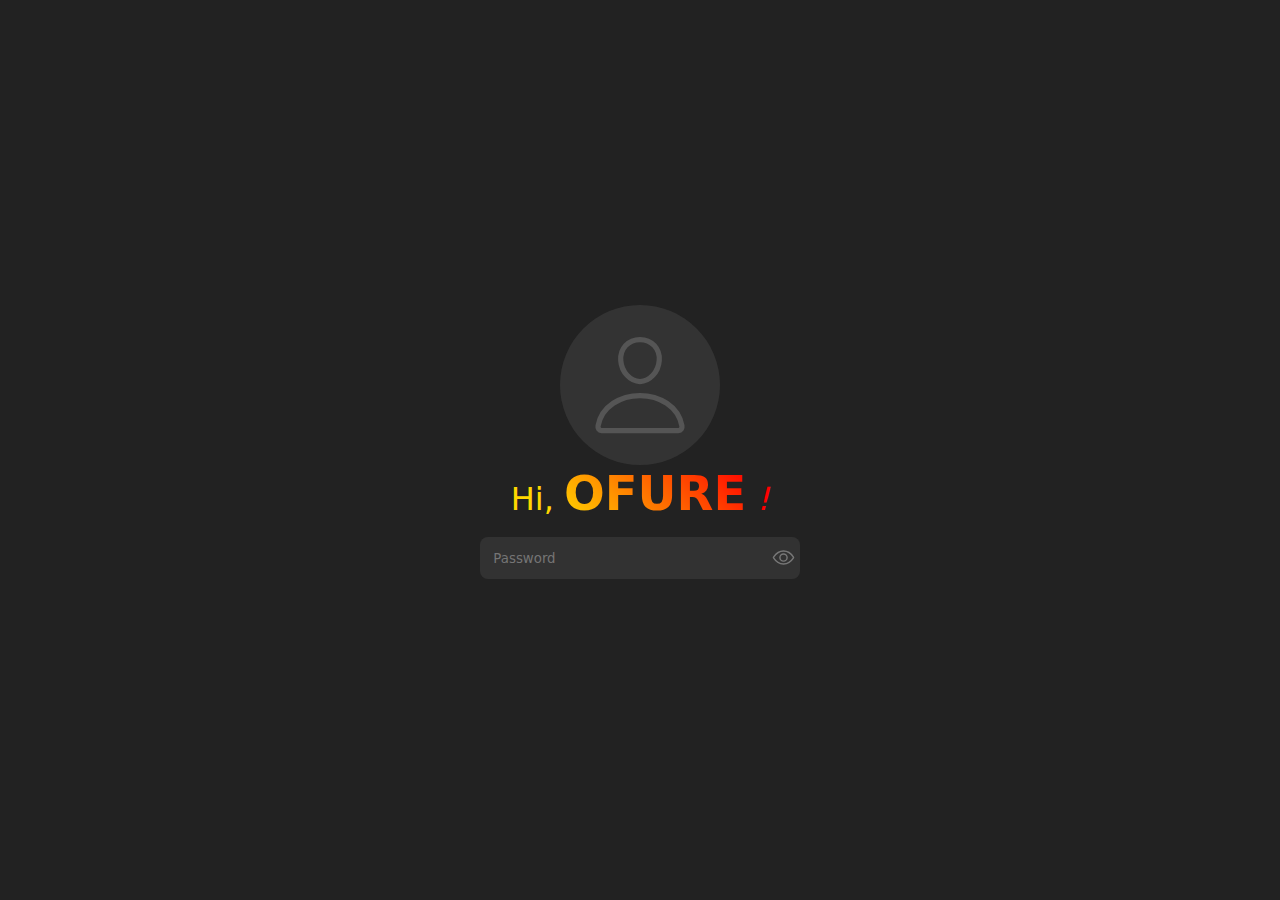
<file: index.html>
<!DOCTYPE html>
<html lang="en">
<head>
    <!-- this is a comment -->
    <meta charset="UTF-8">
    <meta name="viewport" content="width=device-width, initial-scale=1.0">
    <title>Ofure's d G.O.A.T</title>
    <link rel="stylesheet" href="index.css">
</head>
<body>
    <div id="initial">
        <b>O</b>
    </div>
    <div id="user">Hi, <b>OFURE</b> <i>!</i></div>   
    <form>
        <input type="password" name="pwd" id="pwd"  placeholder="Password" required="">
        <button type="button" id="eye"></button>
    </form>
    <output></output>
    <div id="pop" popover="manual">
        <div id="rap">
            <div id="panel">
                <!-- note: # means id and . means class -->
                <div id="flag"></div>
                <div id="username">@ofure_osas</div>
                <div id="job">forex trader</div>
                <div id="age">14<sup>yr</sup></div>
                <div id="dob"></div>
                <a href="wordsmith.html" id="me">WS</a>
                <a href="ofure.html" id="you">WS Exercise</a>
            </div>
            <button type= "button" id="start">
                <div></div>
            </botton>
        </div>
    </div>
    <!-- <a href="wordsmith.html">WordSmith proj?ect 2 :)</a> -->
    <script src="index.js"></script>
</body>
</html>
</file>
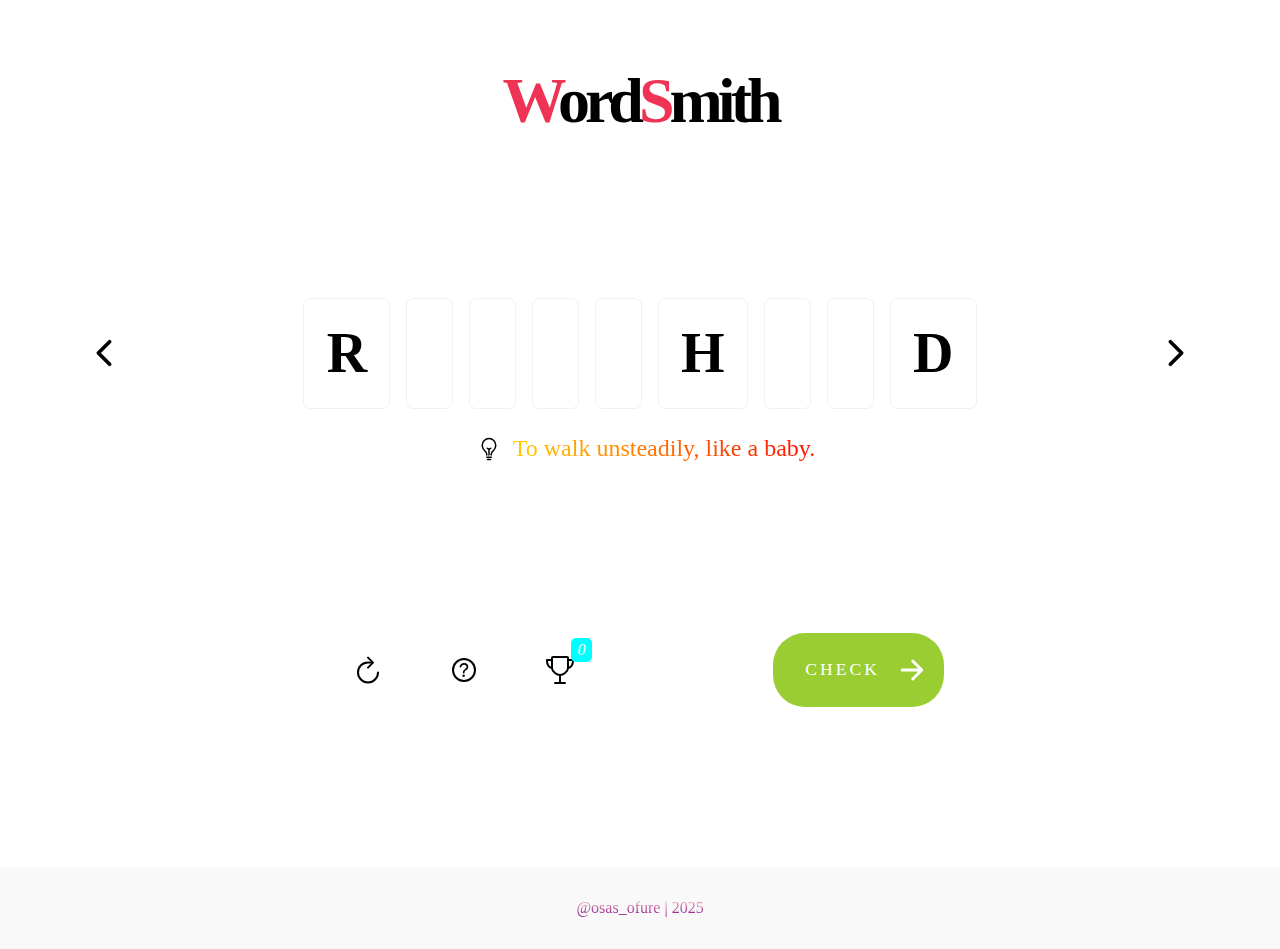
<file: ofure.html>
<!DOCTYPE html>
<html lang="en">
<head>
    <meta charset="UTF-8">
    <meta name="viewport" content="width=device-width, initial-scale=1.0">
    <title>WS</title>
    <link rel="stylesheet" href="ofure.css">
</head>
<body>
    <div id="banner">
        <p id="DD">Word</p>
        <p id="dd">Smith</p>
    </div>
    <div id="word">
        <button type="button" class="chevron" id="backward"></button>
        <button type="button" class="chevron" id="forward"></button>
        <span class="tile" id="sogo">T</span>
        <span class="tile" id="emeka">O</span>
        <span class="tile" id="melody">D</span>
        <span class="tile" id="great">D</span>
        <span class="tile" id="henry">L</span>
        <span class="tile" id="praise">E</span>
    </div>
    <div id="hint">
        <div id="bulb"></div>
        <div id="txt">To walk unsteadily, like a baby.</div>
    </div>
    <div id="action">
        <button type="button" id="restartBtn"></button>
        <button type="button" id="hintBtn"></button>
        <span id="cup">
            <i>0</i>
        </span>
        <button type="button" id="checkBtn">
            <span>CHECK</span>
            <i></i>
        </button>
        <!-- <i id="me">THANK YOU FOR PLAYING MY GAME</i> -->
    </div>
    <footer>
        <div id="author">&commat;osas_ofure | 2025</div>
    </footer>
    <script src="wordsmith.js"></script>
</body>
</html>
</file>
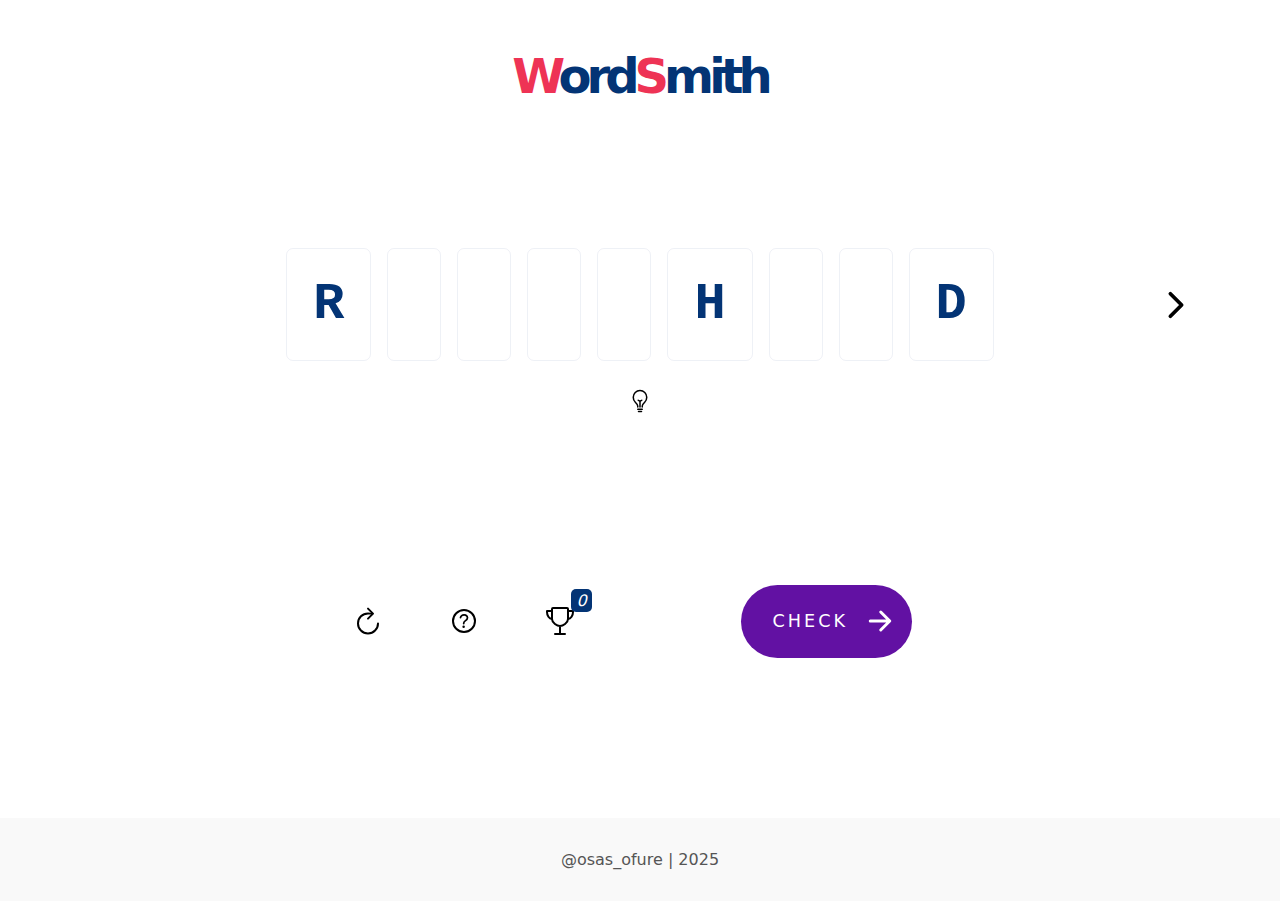
<file: wordsmith.html>
<!DOCTYPE html>
<html lang="en">
<head>
    <meta charset="UTF-8">
    <meta name="viewport" content="width=device-width, initial-scale=1.0">
    <title>WordSmith</title>
    <link rel="stylesheet" href="wordsmith.css">
</head>
<body>
    
    <svg style="display: none;">
        <symbol id="icon" viewBox="0 0 24 24">
          <path d="M12 2L15.09 8.26L22 9.27L17 14.14L18.18 21.02L12 17.77L5.82 21.02L7 14.14L2 9.27L8.91 8.26L12 2Z" fill="currentColor"/>
        </symbol>
    </svg>
    <div id="banner">
        <p>Word</p>
        <p>Smith</p>
        <p id="container"></p>
    </div>
    <div id="word">
        <button type="button" class="chevron" id="backward" style="visibility: hidden;pointer-events:none;"></button>
        <button type="button" class="chevron" id="forward"></button>
        <span class="tile">T</span>
        <span class="tile">O</span>
        <span class="tile">D</span>
        <span class="tile">D</span>
        <span class="tile">L</span>
        <span class="tile">E</span>
    </div>
    <div id="hint">
        <div id="bulb"></div>
        <div id="txt"></div>
    </div>
    <div id="action">
        <button type="button" id="restartBtn"></button>
        <button type="button" id="hintBtn"></button>
        <span id="cup">
            <i>0</i>
        </span>
        <button type="button" id="checkBtn">
            <span>CHECK</span>
            <i></i>
        </button>
        <p id="container" class="dance"></p>
    </div>
    <footer>
        <div id="author">&commat;osas_ofure | 2025</div>
    </footer>
    <div id="gameover" popover="manual">
        <div id="wrap">
            <div id="trophy"></div>
            <div id="total_score"></div>
            <div id="ascii">
<!-- <pre>
 | |
.---.
</pre> -->
            </div>
            <button type="button" id="x_close" popovertarget="gameover" popovertargetaction="hide"></button>
        </div>
    </div>
    <script src="wordsmith.js"></script>
</body>
</html>
<!-- note <sup></sup> means superscript -->
</file>
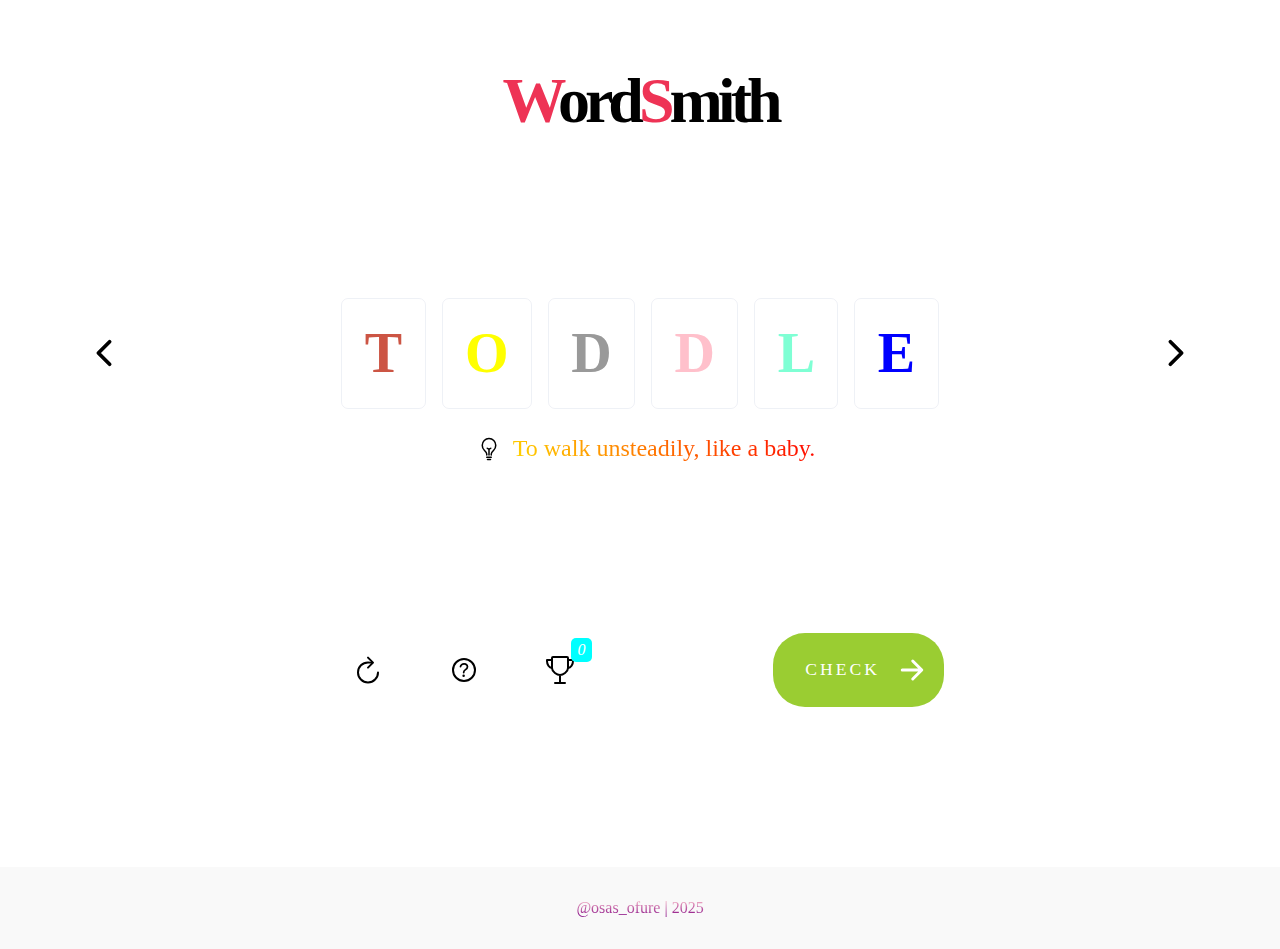
<file: ws.html>
<!DOCTYPE html>
<html lang="en">
<head>
    <meta charset="UTF-8">
    <meta name="viewport" content="width=device-width, initial-scale=1.0">
    <title>WS</title>
    <link rel="stylesheet" href="ofure.css">
</head>
<body>
    <div id="banner">
        <p>Word</p>
        <p>Smith</p>
    </div>
    <div id="word">
        <button type="button" class="chevron" id="backward"></button>
        <button type="button" class="chevron" id="forward"></button>
        <span class="tile" id="sogo">T</span>
        <span class="tile" id="emeka">O</span>
        <span class="tile" id="melody">D</span>
        <span class="tile" id="great">D</span>
        <span class="tile" id="henry">L</span>
        <span class="tile" id="praise">E</span>
    </div>
    <div id="hint">
        <div id="bulb"></div>
        <div id="txt">To walk unsteadily, like a baby.</div>
    </div>
    <div id="action">
        <button type="button" id="restartBtn"></button>
        <button type="button" id="hintBtn"></button>
        <span id="cup">
            <i>0</i>
        </span>
        <button type="button" id="checkBtn">
            <span>CHECK</span>
            <i></i>
        </button>
    </div>
    <footer>
        <div id="author">&commat;osas_ofure | 2025</div>
    </footer>
</body>
</html>
</file>
<file: index.css>
* {
    font-family: system-ui;
    margin: 0;
    padding: 0;
    box-sizing: border-box;
}

button {
    cursor: pointer;
}

body{
    background-color: #222;
    /* border: 1px solid red;  */
    height: 100vh;
    /* margin:0; */
    /* padding: 80px; */
    display: flex;
    flex-direction: column;
    align-items: center;
    justify-content: center;
    /* font-family: system-ui; */
    /* background-image: url('eye-outline.svg');
    background-repeat: no-repeat;
    background-position: center;
    background-size: 50%; */
}

#initial{
    /* border: 3px solid #555; */
    height: 10em;
    width: 10em;
    border-radius: 50%;
    display: flex;
    align-items: center;
    justify-content: center;
    background-color: #333;
    transform: rotateY(0deg);
    animation: spin 10s linear infinite;
    font-family: system-ui;
    background-image: url('person-outline.svg');
    background-repeat: no-repeat;
    background-position: center;
    background-size: 70%;
}

@keyframes spin {
    10%, 50%{
        transform: rotateY(180deg);
    }
    60%, 100%{
        transform: rotateY(180deg);
    }
}

#initial > b {
    font-size: 500%;
    color: #555;
    /* background-image: linear-gradient(45deg, orange, red, blue); */
    background-clip: text ; 
    /* font-family: system-ui; */
    /* -webkit-text-fill-color: transparent; */
    opacity: 0;
}

#user {
     color: #ffd700; 
    font-size: 200%;
    /* font-family: system-ui; */
    /* border: 1px solid orange; */
    text-align: center;
    width: fit-content;
}

i {
    color: red;
}

#user > b {
    /* background-color: magenta; */
    -webkit-text-fill-color: transparent;
    background-clip: text ; 
    /* text-shadow: 10px 7px 3px #555; */
    font-size: 150%;
    -webkit-text-fill-color: transparent;
    background-image: linear-gradient(45deg, #ffd700, red);
    background-clip: text ; 
    /* font-family: system-ui; */
}

input {
    /* background: none; */
    background-color: transparent;
    border: 0;
    outline: none;
    color: white;
    /* border: 1px solid white; */
    padding: 1em;
    border-radius: 10px;
    flex: 1;
}

form{
    /* background-color: transparent; */
    display: flex;
     align-items: center;
    border-radius: 8px;
    width: 320px;
    overflow: hidden;
    background-color: #5555;
    margin: 1em;
    /* border: 1pxp solid blue; */
}

#eye {
    background: none;
    outline: none;
    border: 0;
    height: 2.5em;
    width: 2.5em;
    align-items: center;
    background-image: url(eye-outline.svg);
    background-repeat: no-repeat;
    background-position: center;
    background-size: 70%;
    /* border: 1px solid red; */
}

output {
    color: #777;
    /* font-family: system-ui; */
}

#pop {
    /* it gives it no background */
    background: none; 
    height: 100%;
    width: 100%;
    /* border: 1px dotted red; */
    background-image: linear-gradient(to top, #000, transparent);
    /* below it gives the child permmision to move around */
    position: relative;
}

#rap {
    /* the height and width basically gives it length and breath */
    height: 70%;
    width: 20%;
    min-width: 360px;
    /* below it is the child showing thar it is moving around */
    position: absolute;
    top: 50%;
    left: 50%;
    transform: translate(-50%, -50%);
    /* margin: auto; */
    /* border: 1px solid #fff; */
}

#panel {
    height: 85%;
    /* border: 1px solid yellow; */
    background-color: #222;
    border-radius: 8px;
    opacity: 0;
    color: #777;
    display: flex;
    /* below to make them stake on top of each other */
    flex-direction: column;
    align-items: center;
    justify-content: center;
    /* gap: 0.5em; */
    background-repeat: no-repeat;
    background-position: top;
    background-size: 80%;
    position: relative;
}

#panel.on {
    opacity: 1;
}

#panel.bgi {
    background-image: url('confetti.gif');
}

#start {
    height: 4em;
    width: 4em;
    /* border: 1px solid blue; */
    border-radius: 8px;
    margin: 2em auto;
    display: block;
    background-color: #333;
    border: 0;
    display: flex;
    align-items: center;
    justify-content: center;
    /* transition: box-shadow .5s; */
}

/* #start:hover {
    box-shadow: 0px 8px 24px #555;
} */

#start > div {
    height: 50%;
    width: 50%;
    border-radius: 50%;
    border: 2px solid white;
}

#flag {
    background-image: url(nigerian_flag.png);
    /* align-items: center; */
    background-position: center;
    background-repeat: no-repeat;
    background-size: 90%;
    width: 2em;
    height: 1em;
    border: 0;
}

#username {
    /* border: 1px solid white; */
    font-size: 150%;
}

#age {
    /* border: 1px solid white; */
    font-size: 400%;
    /* below the space outside the border */
    margin: 1.5em 0em;
    /* background-color: #e35; */
    background-image: linear-gradient(to right, #e35 100%, #333 0%);
    background-clip: text;
    -webkit-text-fill-color: transparent;
    /* to make the words have the color use the first lines above */
}

#me {
    /* it is to decate the text to get to the website */
    text-decoration: none; 
    color: #f3f3f3;
    /* border: 1px solid red; */
    padding: .5em;
    border-radius: 7px;
    position: absolute; 
    bottom: 0;
    right: 0;
    margin: 1em;
    font-weight: 500;
    transition: background-color .3s;
}

#me:hover {
    background-color: #333;
} 

#you {
    /* it is to decate the text to get to the website */
    text-decoration: none; 
    color: #f3f3f3;
    /* border: 1px solid red; */
    padding: .5em;
    border-radius: 7px;
    position: absolute; 
    bottom: 0;
    left: 0;
    margin: 1em;
    font-weight: 500;
    transition: background-color .3s;
}

#you:hover {
    background-color: #333;
}
</file>
<file: ofure.css>
* {
    margin: 0;
    padding: 0;
    /* color: #666; */
    box-sizing: border-box;
    font-size: 100%;
    font-family: times;
    user-select: none;
}

button {
    background: none;
    outline: none;
    border: 0;
    cursor: pointer;
}

#banner {
    font-size: 400%;
    font-weight: 800;
    display: flex;
    align-items: center;
    justify-content: center;
    padding: 1em 0;
    letter-spacing: -5px;
    /* animation: blink 3s 3s infinite; */
}

/* @keyframes blink {
    0% {opacity: 1;}
    50% {opacity: 0;}
    100% {opacity: 1;}
} */

#DD {
    animation: blink 3s 3s infinite;
}

@keyframes blink {
    0% {opacity: 1;}
    50% {opacity: 0;}
    100% {opacity: 1;}
}

#dd {
    animation: spin 3s linear infinite;
}

@keyframes spin {
    10%, 50%{
        transform: rotateY(360deg);
    }
    60%, 100%{
        transform: rotateY(360deg);
    }
}

body {
    height: 100vh;
    width: 100vw;
}

#banner > p::first-letter {
    color: #e35; 
}

#word {
    padding: 1em 0;
    display: flex;
    align-items: center;
    justify-content: center;
     margin: 5em 0em 0;
    gap: 1em;
    position: relative;
}

.tile {
    font-weight: 800;
    font-size: 350%;
    border-radius: 7px;
    padding: .4em;
    font-family: serif;
    border: 1px solid #03347511;
}

#sogo {
    color: #c54;
    transform: rotateY(0deg);
    animation: spin 5s 2s linear infinite;
}

#emeka {
    color: #ff0;
    transform: rotateX(0deg);
    animation: spin 6s 3s linear infinite;
}

#melody {
    color: #999;
    transform: rotateY(0deg);
    animation: spin 7s 4s linear infinite;
}

#great {
    color: pink;
    transform: rotateX(0deg);
    animation: spin 8s 5s linear infinite;
}

#henry {
    color: aquamarine;
    transform: rotateY(0deg);
    animation: spin 9s 6s linear infinite;
}

#praise {
    color: #0000ff;
    transform: rotateX(0deg);
    animation: spin 10s 7s linear infinite;
}

#hint {
    display: flex;
    align-items: center;
    justify-content: center;
}

@keyframes spin {
    10%, 50%{
        transform: rotateY(360deg);
    }
    60%, 100%{
        transform: rotateY(360deg);
    }
}

#bulb {
    height: 3em;
    width: 3em;
    background-image: url(bulb-outline.svg);
    background-repeat: no-repeat;
}

#txt {
    font-size: 150%;
    font-weight: 500;
    font-family: serif;
    background-image: linear-gradient(45deg, #ffd700, red);
    background-clip: text ; 
    -webkit-text-fill-color: transparent;
}

.chevron {
    height: 5em;
    width: 5em;
    position: absolute;
    top: 50%;
    transform: translateY(-50%);
    border-radius: 7px;
    transition: box-shadow .5s;
    border: 0;
}

.chevron:hover {
    box-shadow: 0px 3px 5px #ccc;
}

#backward {
    left: 4em;
    background-image: url('./chevron-back-outline.svg');
    background-repeat: no-repeat;
}

#forward {
    right: 4em;
    background-image: url('./chevron-forward-outline.svg');
    background-repeat: no-repeat;
}

#restartBtn {
    height: 4em;
    width: 4em;
    transition: box-shadow .5s;
    border-radius: 7px;
    background-image: url(refresh-outline.svg);
    background-repeat: no-repeat;
    border: 0;
}

#restartBtn:hover {
    box-shadow: 0px 3px 5px #ccc;
}

#hintBtn {
    height: 4em;
    width: 4em;
    transition: box-shadow .5s;
    border-radius: 7px;
    background-image: url(help-circle-outline.svg);
    background-repeat: no-repeat;
    border: 0;
    animation: swirl 3s 5s infinite;
}

@keyframes swirl {
    10%, 50% {
        transform: rotateY(360deg)
    }
    50%, 100% {
        transform: rotateY(360deg)
    }
}

#hintBtn:hover {
    box-shadow: 0px 3px 5px #ccc;
}

#action {
    display: flex;
    align-items: center;
    width: 50%;
    /* justify-content: center; */
    gap: 2em;
    margin: 7em auto;
    padding: 3em 1em;
    /* border: 1px solid red; */
}

#checkBtn {
    border-radius: 2em;
    background-color: yellowgreen;
    display: flex;
    align-items: center;
    padding-left: 2em;
    letter-spacing: 3px;
    margin-left: auto;
}

#checkBtn > span {
    color: #fff;
    font-size: 110%;
    font-weight: 500;
    margin: 1.5em auto;
}

#checkBtn > i {
    height: 4em;
    width: 4em;
    background-image: url(arrow-forward-outline.svg);
    background-repeat: no-repeat;
}

#cup {
    height: 4em;
    width: 4em;
    background-image: url(trophy-outline.svg); 
    background-repeat: no-repeat;
    position: relative;
}

#cup > i {
    position: absolute;
    top: 0;
    right: 0;
    border-radius: 5px;
    background-color: aqua;
    /* border: 1px solid red; */
    color: #fff;
    padding: 0.2em 0.4em;
}

#bulb,#cup,#checkBtn > i,#hintBtn,#restartBtn,#forward,#backward {
    background-repeat: no-repeat;
    background-position: center;
    background-size: 50%;
}

footer {
    background: #f9f9f9;
    position: sticky;
    top: 100%;
    padding: 2em;
    display: flex;
    align-items: center;
    justify-content: center;
}

#author {
     background-image: linear-gradient( pink, purple);
    background-clip: text; 
    -webkit-text-fill-color: transparent; 
}  

@media (width <= 500px) {

    .tile {
        font-size: 100%;
    }

    #forward,#backward {
        background-size: 30%;
        height: 2em;
        width: 2em;
    }

    #word {
        position: static;
    }

    #backward {
        left: 0;
    }

    #forward {
        right: 0;
    }

    #txt {
        font-size: 100%;
    }

    #action {

        width: 100%;
        flex-wrap: wrap;
        justify-content: center;
    }

    #checkBtn {
        margin-left: 0;
    }

    #restartBtn,#hintBtn,#cup {
        background-size: 40%;
        height: 3em;
        width: 3em;
    }

    #cup > i {
        font-size: 70%;
    }

    #checkBtn > i {
        height: 2.5em;
        width: 2.5em;
    }

    #checkBtn > span {
        letter-spacing: 0;
    }

    #checkBtn {
        padding-left: 1em;
    }
}
</file>
<file: wordsmith.css>
* {
    margin: 0;
    padding: 0;
    color: #033475;
    box-sizing: border-box;
    font-size: 100%;
    font-family: system-ui;
    /* below for you not to be able to be selected */
    user-select: none;
}

button {
    background: none;
    outline: none;
    border: 0;
    cursor: pointer;
}

#banner {
    font-size: 300%;
    font-weight: 700;
    display: flex;
    align-items: center;
    justify-content: center;
    padding: 1em 0;
    letter-spacing: -5px;
}

body {
    height: 100vh;
    width: 100vw;
}

/* note :: is pseudo selector */
#banner > p::first-letter {
    color: #e35; /*RGB*/
}

.tile {
    font-weight: 700;
    font-size: 400%;
    border-radius: 7px;
    padding: .5em;
    font-family: monospace;
    border: 1px solid #03347511;
    text-transform: uppercase;
}

#word {
    /* border: 1px solid red; */
    /* below the 1em is top and bottom 1em and the second is the left and right 0 */
    padding: 1em 0;
    display: flex;
    align-items: center;
    justify-content: center;
     margin: 5em 0em 0; /*1st top 2nd left, right 3rd buttom */
    /* below space in-between the tiles */
    gap: 1em;
    position: relative;
}

#hint {
    /* border: 1px solid red; */
    /* padding: 1em 0; */
    display: flex;
    align-items: center;
    justify-content: center;
    /* margin: 5em 0em; */
}

#bulb {
    height: 3em;
    width: 3em;
    /* border: 1px solid red; */
    background-image: url(bulb-outline.svg);
}

#txt {
    /* border: 1px solid red; */
    font-size: 150%;
    font-weight: 500;
    font-family: monospace;
}

.chevron {
    height: 5em;
    width: 5em;
    /* border: 1px solid red; */
    position: absolute;
    top: 50%;
    transform: translateY(-50%);
    border-radius: 7px;
    transition: box-shadow .5s;
}

.chevron:hover {
    box-shadow: 0px 3px 5px #ccc;
}

#backward {
    left: 4em;
    background-image: url('./chevron-back-outline.svg');
}

#forward {
    right: 4em;
    background-image: url('./chevron-forward-outline.svg');
}

#restartBtn {
    height: 4em;
    width: 4em;
    /* border: 1px solid blue; */
    transition: box-shadow .5s;
    border-radius: 7px;
    background-image: url(refresh-outline.svg);
}

#restartBtn:hover {
    box-shadow: 0px 3px 5px #ccc;
    /* background-image: url(refresh-outline.svg); */
}

#hintBtn {
    height: 4em;
    width: 4em;
    /* border: 1px solid blue; */
    transition: box-shadow .5s;
    border-radius: 7px;
    background-image: url(help-circle-outline.svg);
}

#hintBtn:hover {
    box-shadow: 0px 3px 5px #ccc;
}

#action {
    color: red;
    display: flex;
    align-items: center;
    gap: 2em;
    /* border: 1px solid red; */
    width: 50%;
    margin: 7em auto;
    /* height: 40%; */
    padding: 3em 1em;
    /* background-image: url(error_fawzi_mourad.gif); */
    background-size: 30%;
    background-repeat: no-repeat;
    background-position: 70% center;
    position: relative;
}

/* .dance {
    width: 10em;
    height: 5em;
    border: 1px solid red;
    position: absolute;
    top: 80%;
    left: 66%;
    border-radius: 1000000px;
} */


#checkBtn {
    border-radius: 3em;
    /* border: 1px solid red; */
    background-color: #6211a3;
    /* background-image: url(); */
    display: flex;
    align-items: center;
    padding-left: 2em;
    letter-spacing: 3px;
    margin-left: auto;
}

#checkBtn > span {
    /* height: 4em;
    width: 4em; */
    color: #fff;
    font-size: 110%;
    font-weight: 500;
    margin: 1.5em auto;
}

#checkBtn > i {
    height: 4em;
    width: 4em;
    /* border: 1px solid red; */
    background-image: url(arrow-forward-outline.svg);
}

#cup {
    height: 4em;
    width: 4em;
    background-image: url(trophy-outline.svg); 
    /* border: 1px solid red; */
    position: relative;
}

#cup > i {
    position: absolute;
    top: 0;
    right: 0;
    border-radius: 5px;
    background-color: #033475;
    /* border: 1px solid red; */
    color: #fff;
    padding: 0.1em 0.34em;
}

/* to apply changes to selected elements */
#bulb,#cup,#checkBtn > i,#hintBtn,#restartBtn,#forward,#backward {
    background-repeat: no-repeat;
    background-position: center;
    background-size: 50%;
}

footer {
    background: #f9f9f9;
    position: sticky;
    top: 100%;
    padding: 2em;
    display: flex;
    align-items: center;
    justify-content: center;
}

#author {
    color: #555;
}

#trophy, #wrap, #x_close {
    background-repeat: no-repeat;
    background-position: center;
    background-size: 50%;
}
::backdrop {
    background-color: #3339;
}
[popover] {
    outline: none;
    border: 0;
}
#gameover {
    width: 360px;
    height: 488px;
    margin: auto;
    border-radius: 16px;
    overflow: hidden;
}
#wrap {
    height: 100%;
    padding: 2em;
    display: flex;
    flex-direction: column;
    align-items: center;
    justify-content: center;
    gap: 3em;
    background-image: url('./sun_ray_pattern_stock_photos.jpg');
    background-size: cover;
}
#trophy {
    background-image: url('./trophy-outline.svg');
    height: 10em;
    width: 10em;
    /* border: 1px solid; */
    background-size: 70%;
}
@keyframes spinY {
    from {
        rotate: y 0deg;
    }
    to {
        rotate: y 180deg;
    }
}
#gameover:popover-open #trophy {
    animation: spinY .5s linear 1 backwards;
}
#total_score, pre {
    font-family: monospace;
    font-size: 400%;
    font-weight: 700;
}
sup {
    font-family: monospace;
    font-size: 70%;
}
#x_close {
    height: 3em;
    width: 3em;
    border-radius: 50%;
    position: fixed;
    right: 3em;
    top: 3em;
    background-image: url('./close-outline.svg');
    border: 1px solid #f3f3f3;
}


/* to make it look the same in all devices you do */
/* it is called "responsive design" */
/* to show that you are about to start a redponsive design */          
@media (width <= 480px) {

    .tile {
        font-size: 100%;
    }

    #forward,#backward {
        background-size: 30%;
        height: 2em;
        width: 2em;
    }

    #word {
        position: static;
    }

    #backward {
        left: 0;
    }

    #forward {
        right: 0;
    }

    #txt {
        font-size: 100%;
    }

    #action {
        /* border: 1px solid red; */
        width: 100%;
        /* no matter the space it will stand side by side */
        flex-wrap: wrap;
        justify-content: center;
    }

    #checkBtn {
        margin-left: 0;
    }

    #restartBtn,#hintBtn,#cup {
        background-size: 40%;
        height: 3em;
        width: 3em;
    }

    #cup > i {
        font-size: 70%;
    }

    #checkBtn > i {
        height: 2.5em;
        width: 2.5em;
    }

    #checkBtn > span {
        letter-spacing: 0;
    }

    #checkBtn {
        padding-left: 1em;
    }
}
</file>
